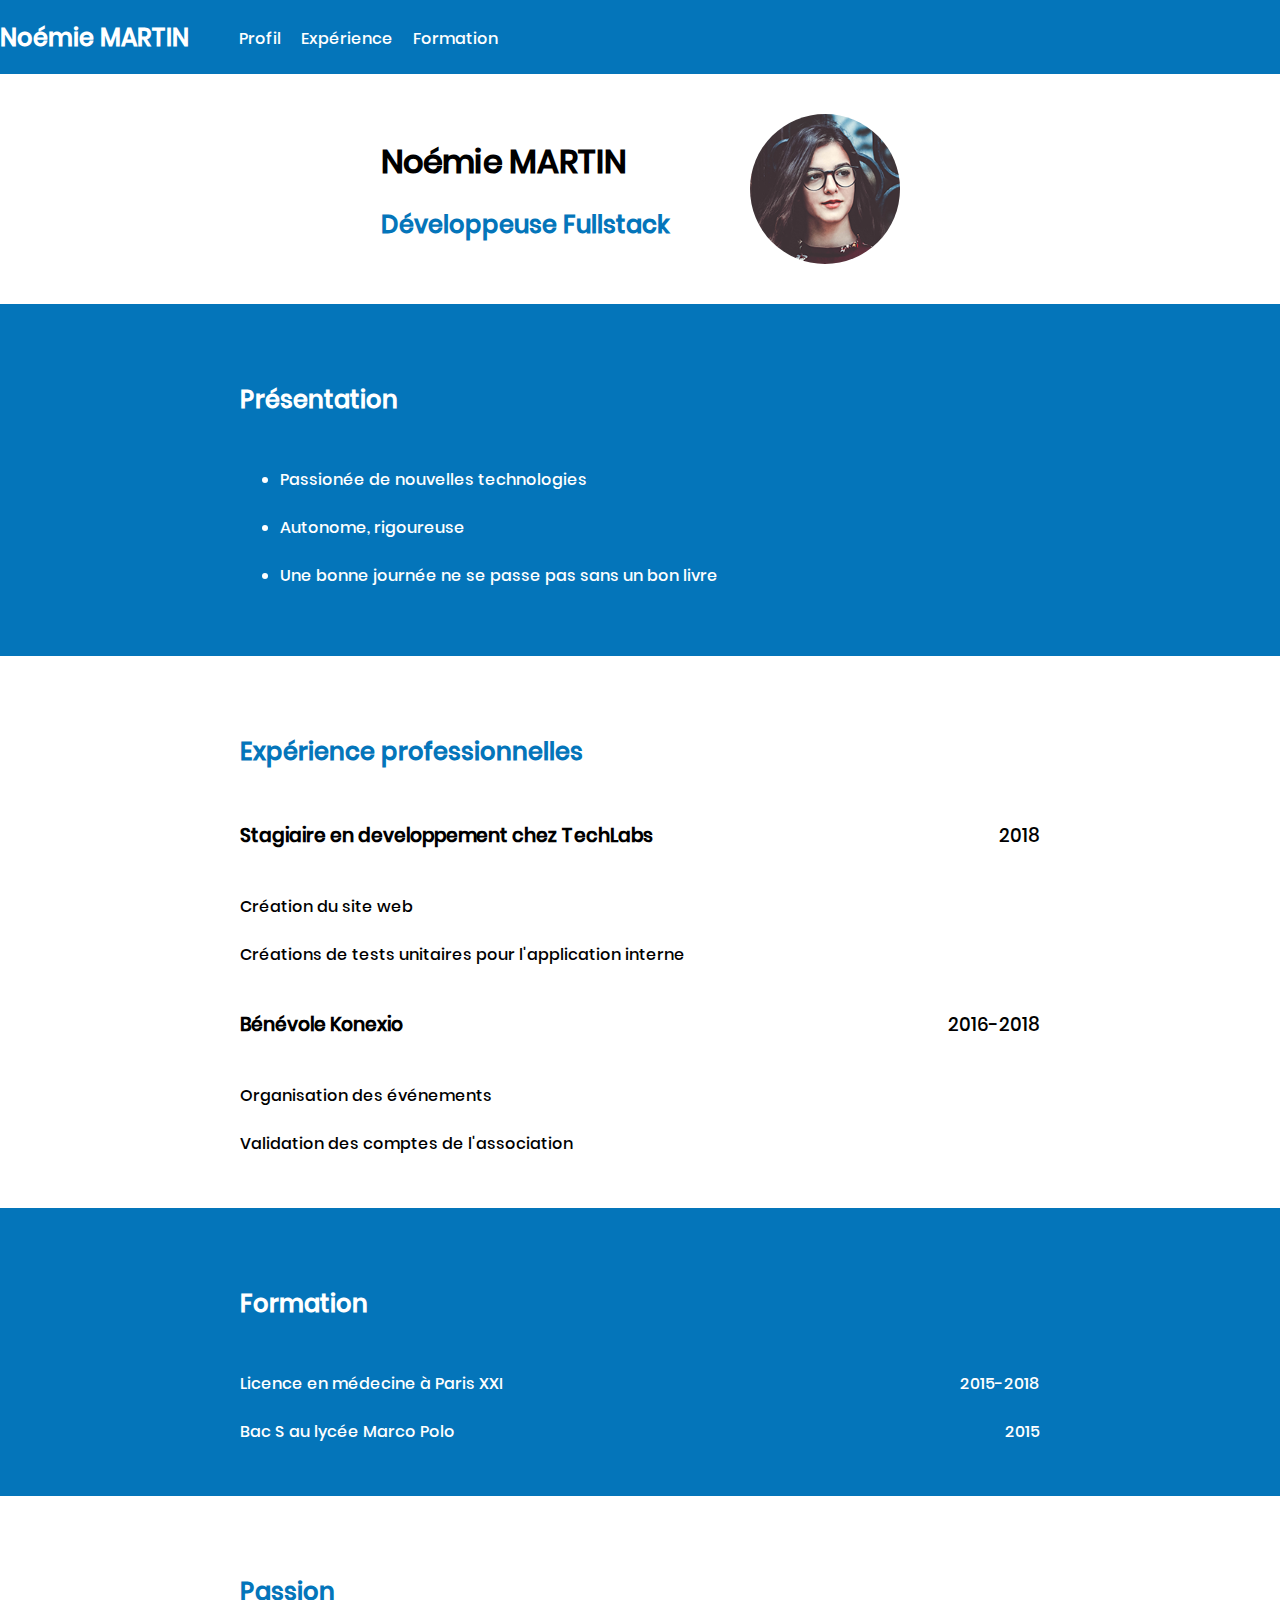
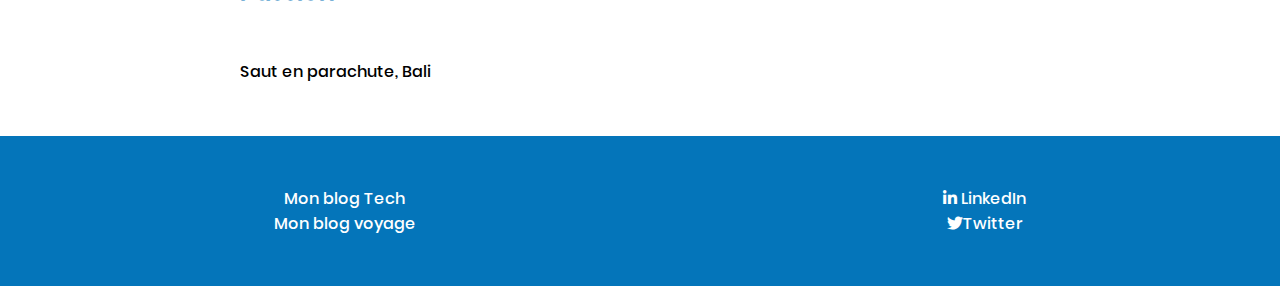
<file: my-cv/index.html>
<!DOCTYPE html>
<html lang="fr">
<head>
    <meta charset="UTF-8">
    <meta http-equiv="X-UA-Compatible" content="IE=edge">
    <meta name="viewport" content="width=device-width, initial-scale=1.0">
    <title>Portfolio </title>
    <link rel="stylesheet" href="./styles.css">
    <link rel="stylesheet" href="../fontawesome-free-5.15.4-web/css/all.css">
</head>
<body>
    <nav>
        <h2>Noémie MARTIN</h2>
    <ul>
        <li><a href="#profile">Profil</a></li>
        <li><a href="#experiences">Expérience</a></li>
        <li><a href="#formation">Formation</a></li>
    </ul>
    </nav>
    <header>
        <div class="header">
            <div class="name-job">
                <h1>Noémie MARTIN</h1>
                <h2>Développeuse Fullstack</h2>
            </div>
                <img  class="arounded-img" src="./img/noemie_martin.png" alt="Photo de Noémie" srcset="">
        </div>
    </header>
    <main>
    <section>
    <div class="content" id="profile">
        <h2>Présentation</h2>
        <ul>
            <li>Passionée de nouvelles technologies</li>
            <li>Autonome, rigoureuse</li>
            <li>Une bonne journée ne se passe pas sans un bon livre</li>
        </ul>
    </div>
    </section>
    <section class="experiences" id="experiences">
        <div class="content">
            <h2>Expérience professionnelles</h2>
        
        <div class="experience-date">
            <h3>Stagiaire en developpement chez TechLabs<span>2018</span></h3>
            
        
        <div>Création du site web</div>
        <div>Créations de tests unitaires pour l'application interne</div>
        <div>
        
            <h3>Bénévole Konexio<span>2016-2018</span></h3>
            
        </div>
        <div>Organisation des événements</div>
        <div>Validation des comptes de l'association</div>
        </div>
    </section>
    <section>
        <div class="content" id="formation">
            <h2>Formation</h2>
        
        <div>
            Licence en médecine à Paris XXI <span>2015-2018</span>
        </div>
        <div>
            Bac S au lycée Marco Polo <span>2015</span>
        </div>
    </div>
    </section>
    <section>
        <div class="content">
            <h2>Passion</h2>
        
        <div>Saut en parachute, Bali</div>
        </div>
    </section>
    <footer>
        <div class="footer-div">
            <a href="https://www.konexio.eu/index.html" target="_blank">Mon blog Tech</a>
            <a href="https://www.konexio.eu/index.html" target="_blank">Mon blog voyage</a>
        </div>
        <div class="footer-div">
            
            <a href="https://www.konexio.eu/index.html" target="_blank"><i class="fab fa-linkedin-in"></i> LinkedIn</a>
            
            <a href="https://www.konexio.eu/index.html" target="_blank"><i class="fab fa-twitter"></i></i>Twitter</a>
        </div>
    </footer>
    </main>
</body>
</html>
</file>
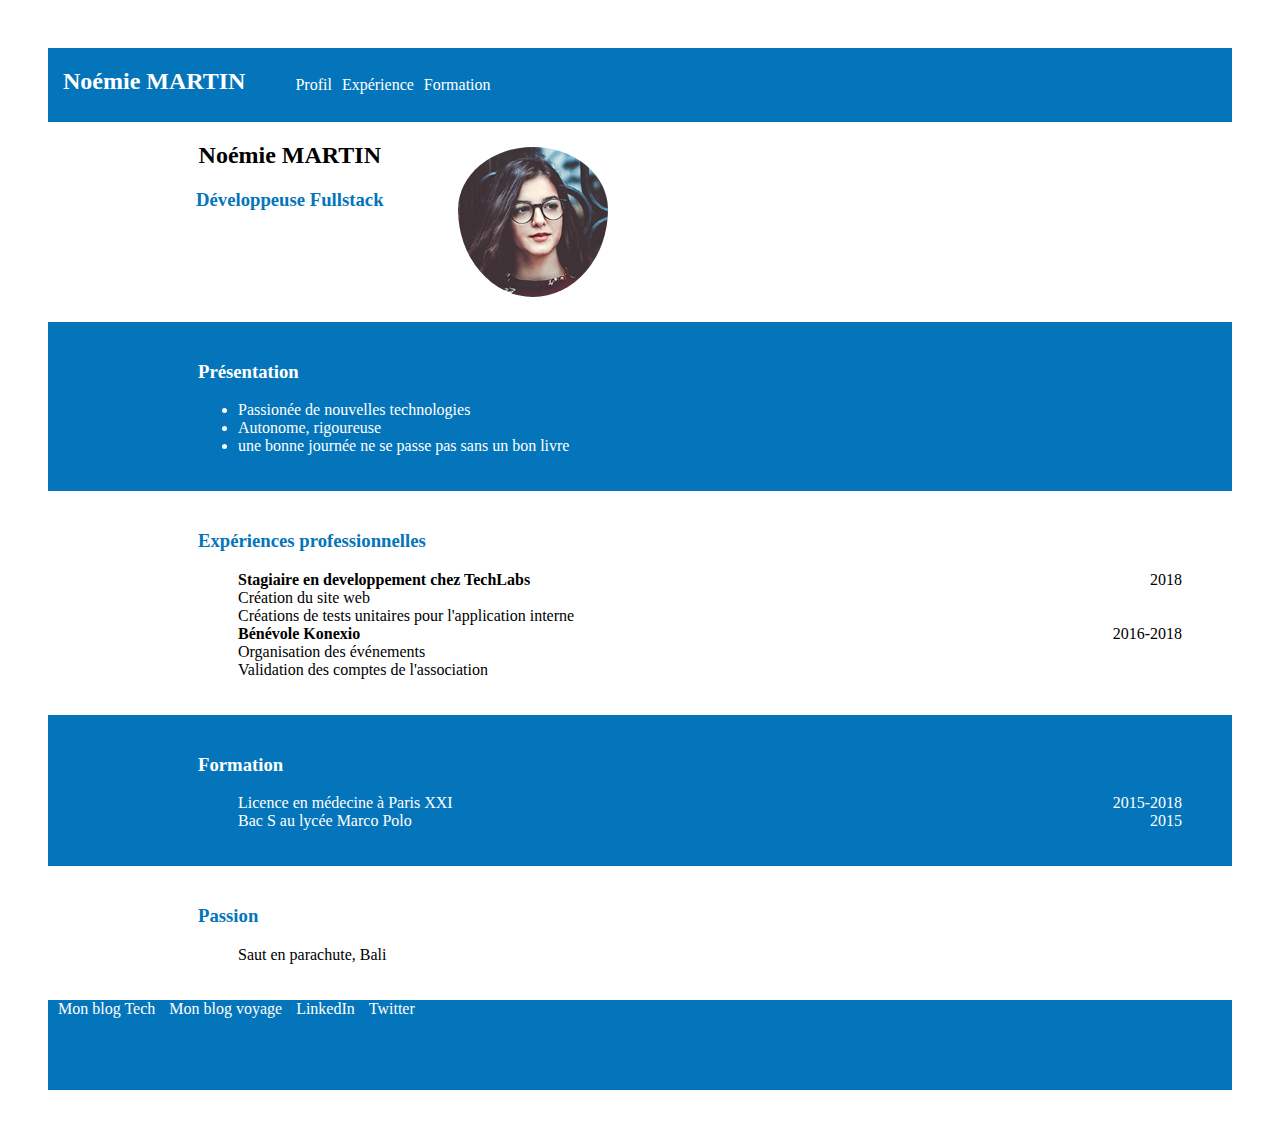
<file: my-cv/brouillon.html>
<!DOCTYPE html>
<html lang="fr">
<head>
    <meta charset="UTF-8">
    <meta http-equiv="X-UA-Compatible" content="IE=edge">
    <meta name="viewport" content="width=device-width, initial-scale=1.0">
    <title>Portfolio</title>
    <link rel="stylesheet" href="main.css">
</head>
<body>
    <nav>
        <h2>Noémie MARTIN</h2>
    <ul>
        <li><a href="#profile">Profil</a></li>
        <li><a href="#experience">Expérience</a></li>
        <li><a href="#formation">Formation</a></li>
    </ul>
    </nav>
    <section class="section-1">
        <div class="container">
            <div class="first-div">
                <h2>Noémie MARTIN</h2>
                <h3>Développeuse Fullstack</h3>
        </div>
        <div class="second-div">
            <img src="./img/noemie_martin.png" alt="">
        </div>
    </div>
    </section>
    <section class="section-2" id="profile">
        <h3>Présentation</h3>
        <ul>
            <li>Passionée de nouvelles technologies</li>
            <li>Autonome, rigoureuse</li>
            <li>une bonne journée ne se passe pas sans un bon livre</li>
        </ul>
    </section>
    <section class="section-3" id="experience">
        <h3>Expériences professionnelles </h3>
        <ul>
            <li>
                <span> Stagiaire en developpement chez TechLabs</span> <aside>2018</aside>
            </li>
            <li>Création du site web</li>
            <li>Créations de tests unitaires pour l'application interne</li>
            <li>
               <span>Bénévole Konexio</span> <aside>2016-2018</aside>
            </li>
            <li>Organisation des événements</li>
            <li>Validation des comptes de l'association</li>
        </ul>
    </section>
    <section class="section-4" id="formation">
        <h3>Formation</h3>
        <ul>
            <li>
                Licence en médecine à Paris XXI <aside>2015-2018</aside>
            </li>
            <li>
                Bac S au lycée Marco Polo <aside>2015</aside>
            </li>
        </ul>
    </section>
    <section class="section-5">
        <h3>Passion</h3>
        <ul>
            <li>Saut en parachute, Bali</li>
        </ul>
    </section>
        <footer>
        <a href="https://www.konexio.eu/index.html" target="_blank">Mon blog Tech</a>
        <a href="https://www.konexio.eu/index.html" target="_blank">Mon blog voyage</a>
        <a href="https://www.konexio.eu/index.html" target="_blank">LinkedIn</a>
        <a href="https://www.konexio.eu/index.html" target="_blank">Twitter</a>
        </footer>
</body>
</html>
</file>
<file: my-cv/styles.css>
@font-face {
    font-family: 'poppins';
    src: url(../Poppins-Medium.ttf);
}
body{
    font-family: 'poppins';
    padding: 0;
    margin: 0;
}
nav{
    color: white;
    background-color: #0475ba;
    height: 74px;
    display: flex;
}
nav > ul {
    list-style-type: none;
    display: flex;
    
}
nav > ul > li{
    padding: 10px;
}
a{
    text-decoration: none;
}
ul > li{
    text-decoration: none;
}
header{
    display: flex;
    justify-content: center;
}
.header{
    display: flex;
    justify-content: center;
    align-items: center;
    padding: 40px;
}
.arounded-img{
    height: 150px;
    border-radius: 50%;
}
.name-job{
    padding-right: 80px;
}
section:nth-child(even) h2{
	color: #0475ba;
}
section:nth-child(odd) {
	background-color: #0475ba;
    color: white;
}
section{
    display: flex;
    justify-content: center;
}
.content {
	width: 800px;
	padding: 40px;
    display: inline-block;
    line-height: 3;
}
span{
    float: right;
    font-weight: normal;
}
footer{
    height: 150px;
    background-color: #0475ba;
    display: flex;
    justify-content: space-around
}
.footer-div{
    display: flex;
    padding-left: 20px;
    flex-direction: column;
    justify-content: center;
    align-items: center;
    align-content: space-evenly;
}
a{
    color: white;
}
body {
    animation-duration: 3s;
    animation-name: slidein;
  }
  @keyframes slidein {
    from {
      margin-left: 100%;
      width: 300%;
    }
    to {
      margin-left: 0%;
      width: 100%;
    }
}
.name-job > h2{
    color: #0475ba;
}
@media (max-width: 880px){
    nav > ul{
        display: none;
        
    }
    .header{
        display: block;
        align-content: center;
    }
}
</file>
<file: my-cv/main.css>
body{
    font-family: Poppins Regular;
    padding: 40px;
}
nav{
    display: flex;
    height: 74px;
    color: #ffff;
    background-color: #0475ba;

}
nav h2{
    margin-left: 15px;
}
nav ul{
    display: flex;
    list-style-type: none;
    align-items: center;
    
}
.section-3 li, .section-5 li{
    color: black;
}
a{
    text-decoration: none;
    margin-left: 10px;
    color: white;
}
img{
    border-radius: 50%;
    height: 150px;
    padding-top: 25px;
    
}
.section-2, .section-4, footer{
    background-color: #0475ba;
    color: white;
}
.section-3 ul, .section-4 ul, .section-5 ul{
    list-style-type: none;
}
.section-2,.section-3,.section-4,.section-5{
    padding: 20px 50px 20px 150px;
    
}
.section-3 h3, .section-5 h3{
    color:#0475ba ;
}
.section-3, .section-5{
    color: #0475ba;
}
.section-1{
    display: flex;
    height: 200px;
}
div .container{
    display: inline-flex;
}
.section-1 div{
    align-items: center;
    display: initial;
    padding-left: 74px;
    float: left;
    text-align: center;
}
.first-div h3{
    color: #0475ba;
}
span{
    font-weight: bold;
}
aside{
    float: right;
}
footer{
    height: 90px;
}
</file>
